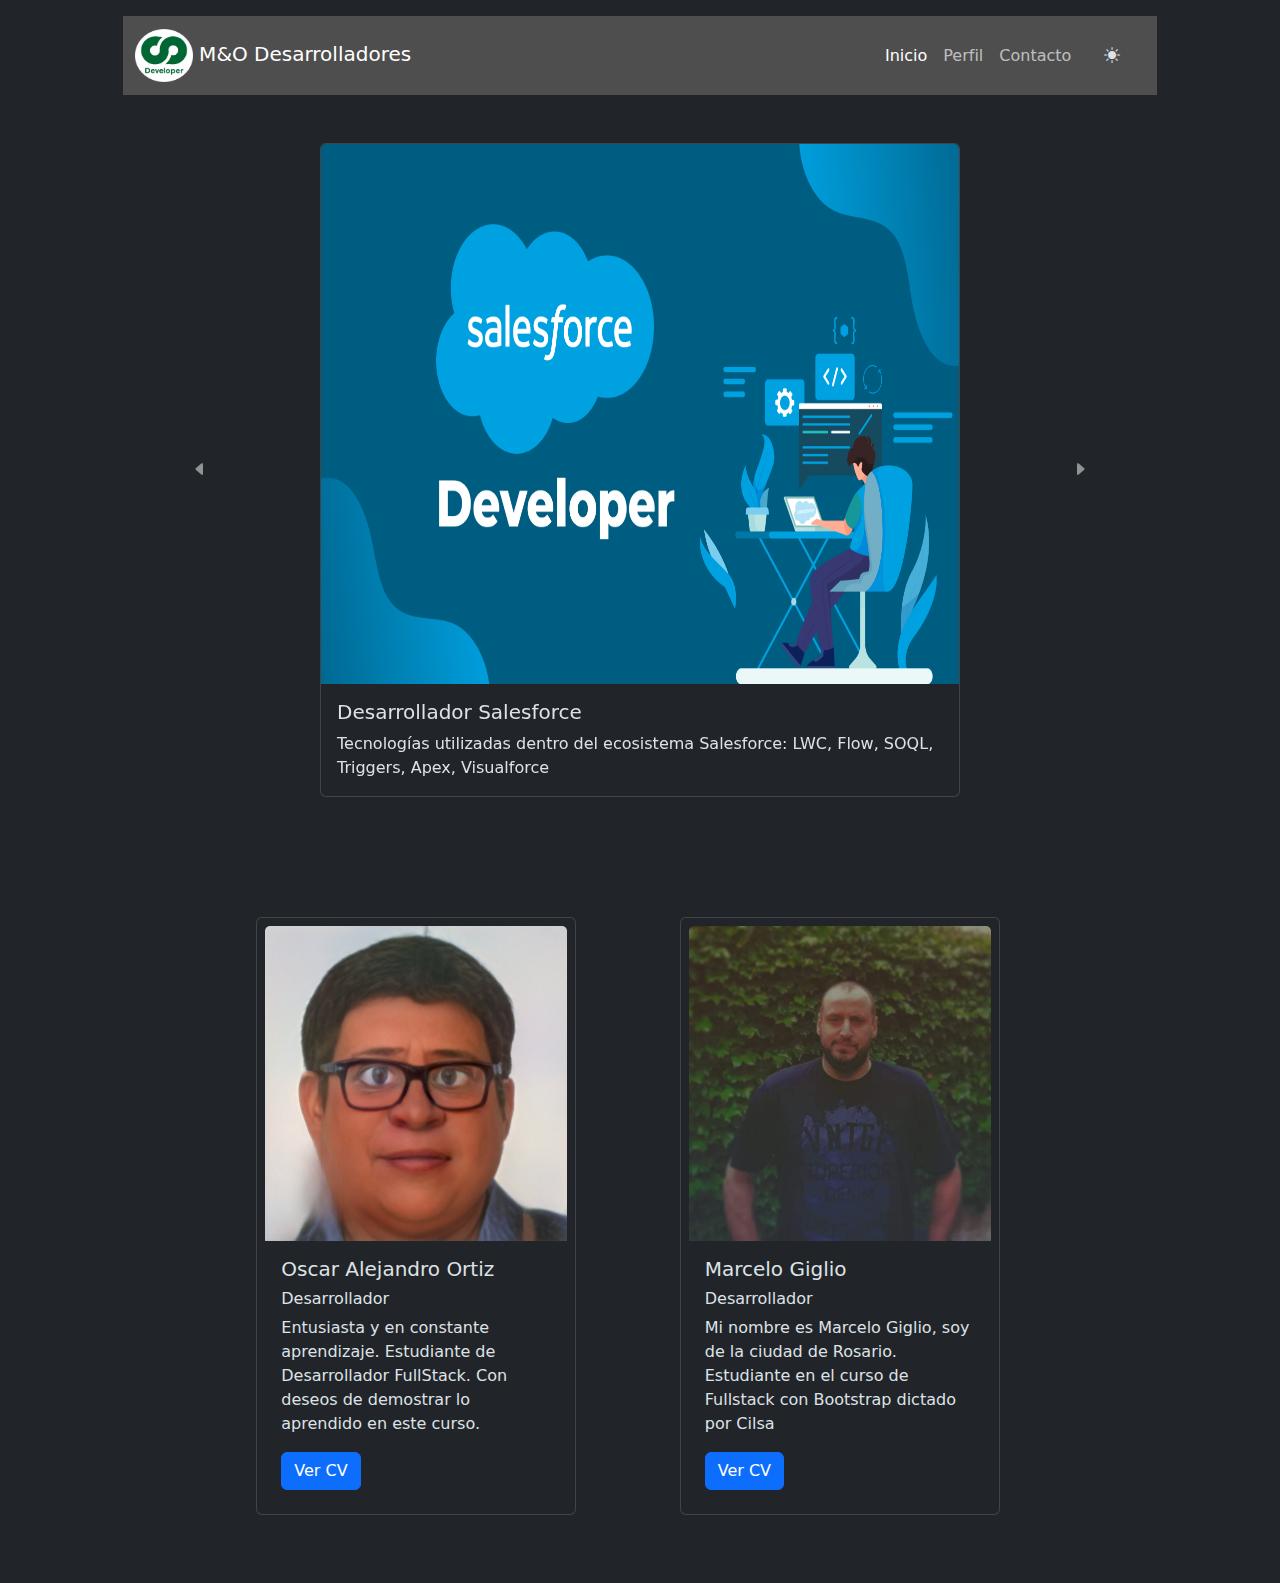
<file: PaginaBootstrap/index.html>
<!DOCTYPE html>
<html lang="es">
<head>
    <meta charset="UTF-8">
    <meta name="viewport" content="width=device-width, initial-scale=1.0">
    <title>Uso Bootstrap</title>
    <link rel="stylesheet" href="./estilos.css">
    <link href="https://cdn.jsdelivr.net/npm/bootstrap@5.3.3/dist/css/bootstrap.min.css" rel="stylesheet" integrity="sha384-QWTKZyjpPEjISv5WaRU9OFeRpok6YctnYmDr5pNlyT2bRjXh0JMhjY6hW+ALEwIH" crossorigin="anonymous">
    <link rel="stylesheet" href="https://cdn.jsdelivr.net/npm/bootstrap-icons@1.11.3/font/bootstrap-icons.min.css">
</head>
<body data-bs-theme="dark">    
    <div class="conteiner col-10 p-3 ">

        <!-- Barra menú -->

        <nav class="navbar  navbar-expand-md sticky-top" id="menu">
            <div class="container-fluid">
              <a class="navbar-brand " href="#">
                <img src="./LogoSinFondo.png" width="8%">
                M&O Desarrolladores
              </a>
              <button class="navbar-toggler ms-auto " type="button" data-bs-toggle="collapse" data-bs-target="#navbarNav" aria-controls="navbarNav" aria-expanded="false" aria-label="Toggle navigation">
                <span class="navbar-toggler-icon "></span>
              </button>
              <div class="collapse navbar-collapse" id="navbarNav">
                <ul class="navbar-nav ">
                  <li class="nav-item">
                    <a class="nav-link active" aria-current="page" href="#">Inicio</a>
                  </li>
                  <li class="nav-item">
                    <a class="nav-link" href="#perfil">Perfil</a>
                  </li>
                  <li class="nav-item">
                    <a type="button"  data-bs-toggle="modal" data-bs-target="#contacto" class="nav-link" >Contacto</a>
                  </li>
                </ul>
                <div class="container-fluid " > 
                    <button class="btn rounded-fill ms-auto" onclick="cambiarTema()" ><i class="bi bi-sun-fill" id="iconoModo"></i></button>
                </div> 
              </div>
            </div>
          </nav>

        <!-- Carrusel -->

        <div id="carrusel" class="carousel slide mt-5" >   
            <div class="carousel-inner " >
              <div class="carousel-item active "  >
                <div class="d-flex justify-content-center">
                    <div class="card h-100 " style="width: 40rem;" >
                        <div class="carousel-image-container">
                            <img src="./desarrolladorSalesforce.png" class="card-img-top w-100 carousel-image" alt="Dibujo de un programador en un escritorio con una computadora y el logo de Salesforce CRM" >
                        </div>
                        <div class="card-body">
                        <h5 class="card-title">Desarrollador Salesforce</h5>
                        <p class="card-text">Tecnologías utilizadas dentro del ecosistema Salesforce: LWC, Flow, SOQL, Triggers, Apex, Visualforce</p>
                        </div>
                    </div>
                </div>
              </div>
              <div class="carousel-item"  >
                <div class="d-flex justify-content-center">
                    <div class="card h-100 " style="width: 40rem;">
                        <div class="carousel-image-container">
                        <img src="./DataScience.png" class="card-img-top w-100 carousel-image" alt="Dibujo de un cientifico de datos frente a una computadora y símbolos que representan a la ciencia de datos" ></div>
                        <div class="card-body">
                        <h5 class="card-title">Ciencia de Datos</h5>
                        <p class="card-text">Tecnologías utilizadas: Python, POO, Librerias: Pandas, Numpy, Matplotlib, ML, SQL, Jupyter notebook</p>
                        </div>
                    </div>
                </div>
              </div>
              <div class="carousel-item"  >
                <div class="d-flex justify-content-center">
                    <div class="card h-100 " style="width: 40rem;">
                        <div class="carousel-image-container">
                        <img src="./full-stack-developer.png" class="card-img-top w-100 carousel-image" alt="Dibujo de un desarrollador frente a la computadora y simbolos que respresentan al desarrollo de software" ></div>
                        <div class="card-body">
                        <h5 class="card-title">Desarrollador Web</h5>
                        <p class="card-text">Tecnologías utilizadas: HTML, CSS, Javascipt, Node, React, Mongo, Bootstrap.</p>
                        </div>
                    </div>
                </div>
              </div>           
            </div>
            <button  class="carousel-control-prev" type="button" data-bs-target="#carrusel" data-bs-slide="prev">
              <span   aria-hidden="true"><i id="prev" class="bi bi-caret-left-fill"></i></span>
            </button>
            <button class="carousel-control-next" type="button" data-bs-target="#carrusel" data-bs-slide="next">
              <span   aria-hidden="true" ><i id="next" class="bi bi-caret-right-fill"></i></span>
            </button>
        </div>

        <!-- Tarjeta Perfil -->

        <div id="perfil" >
          <div class="row col-md-12 justify-content-center d-flex">
            
                  <div class="card p-2  tarjeta" style="width: 20rem;">
                    <img src="./yo2.jpg" class="card-img-top imagenTarjeta" alt="Dibujo de la cara representativa de un desarrollador">
                    <div class="card-body">
                      <h5 class="card-title">Oscar Alejandro Ortiz</h5>
                      <h6>Desarrollador</h6>
                      <p class="card-text">Entusiasta y en constante aprendizaje. Estudiante de Desarrollador FullStack. Con deseos de demostrar lo aprendido en este curso.</p>
                      <button type="button" class="btn btn-primary" data-bs-toggle="modal" data-bs-target="#verCV">
                        Ver CV
                      </button>
                    </div>
                  </div>
                
                  <div class="card p-2 col-6 tarjeta " style="width: 20rem;">
                    <img src="./marcelo.png" class="card-img-top imagenTarjeta" alt="Dibijo de la cara representativa de un desarrollador">
                    <div class="card-body">
                      <h5 class="card-title">Marcelo Giglio</h5>
                      <h6>Desarrollador</h6>
                      <p class="card-text">Mi  nombre es Marcelo Giglio, soy de la ciudad de Rosario. Estudiante en el curso de Fullstack con Bootstrap dictado por Cilsa</p>
                      <button type="button" class="btn btn-primary" data-bs-toggle="modal" data-bs-target="#verCV2">
                        Ver CV
                      </button>
                    </div>
                  </div>
              
              
            
          </div>
        </div>

        <!-- Ver CV -->
        
          <!-- Modal -->
          <div class="modal fade" id="verCV" tabindex="-1" aria-labelledby="exampleModalLabel" aria-hidden="true">
            <div class="modal-dialog modal-dialog-centered modal-fullscreen">
              <div class="modal-content">
                <div class="modal-header">
                  <h5 class="modal-title" id="exampleModalLabel">Mi Curriculum Vitae</h5>
                  <button type="button" class="btn-close" data-bs-dismiss="modal" aria-label="Close"></button>
                </div>
                <div class="modal-body">
                  <embed src="./CVOSCARAORTIZ.pdf" type="application/pdf" width="100%" height="100%">
                </div>
                <div class="modal-footer">
                  <button type="button" class="btn btn-secondary" data-bs-dismiss="modal">Cerrar</button>
                  <button type="button" class="btn btn-primary">Descargar</button>
                </div>
              </div>
            </div>
          </div>
          <div class="modal fade" id="verCV2" tabindex="-1" aria-labelledby="exampleModalLabel" aria-hidden="true">
            <div class="modal-dialog modal-dialog-centered modal-fullscreen">
              <div class="modal-content">
                <div class="modal-header">
                  <h5 class="modal-title" id="exampleModalLabel">Mi Curriculum Vitae</h5>
                  <button type="button" class="btn-close" data-bs-dismiss="modal" aria-label="Close"></button>
                </div>
                <div class="modal-body">
                  <embed src="./CVMarceloGiglio.pdf" type="application/pdf" width="100%" height="100%">
                </div>
                <div class="modal-footer">
                  <button type="button" class="btn btn-secondary" data-bs-dismiss="modal">Cerrar</button>
                  <button type="button" class="btn btn-primary">Descargar</button>
                </div>
              </div>
            </div>
          </div>
        
        <!--  Contacto -->

        <div id="contacto" class="modal fade"  tabindex="-1" aria-labelledby="exampleModalLabel" aria-hidden="true">
            <div class="modal-dialog modal-dialog-centered">
              <div class="modal-content">
                <div class="modal-header">
                  <h5 class="modal-title" id="exampleModalLabel">Mensaje</h5>
                  <button type="button" class="btn-close" data-bs-dismiss="modal" aria-label="Close"></button>   
                </div>
                <div class="modal-body">
                  <form class="contenedorFormulario col-lg-12 col-md-8" id="miFormulario">                  
                    <div class="row"> 
                      <div class="col-lg-12 col-md-12 mt-3">
                          <div id="alertaExito" class="alert alert-success text-center " style="display: none;">
                            Los datos se enviaron correctamente   
                            <i class="bi bi-check-lg"></i>
                          </div>
                        <label for="nombre">Nombre/s</label>
                        <input id="nombre" class="form-control" name="nombre" placeholder="Ingrese el/los Nombre/s" >
                        <div id="errorNombre"></div>
                      </div>
                    </div>
                    <div class="row">
                      <div class="col-lg-12 col-md-12 mt-3">
                        <label for="apellido">Apellido</label>
                        <input id="apellido" class="form-control" name="apellido" placeholder="Ingrese el Apellido">
                        <div id="errorApellido"></div>
                      </div>
                    </div>
                    <div class="row mt-3" >
                        <div class="col ">
                            <label for="email" class="form-label">E-mail</label></br>
                            <input id="email" type="email" class="form-control"  name="email" placeholder="Ingrese el Correo electronico">
                            <div id="errorEmail"></div>
                        </div>
                    </div>
                    <div class="mb-3">
                        <label for="message-text" class="col-form-label" >Mensaje</label>
                        <textarea class="form-control" id="message-text" style="height: 20vh;">Hola, quiero contactarme contigo</textarea>
                    </div>
                    <div class="row">
                      <div class="modal-footer mt-3 ">
                        <button type="button" class="btn btn-secondary" data-bs-dismiss="modal">Cerrar</button>
                        <button type="submit" id="enviar" type="button" class="btn btn-primary btn-lg col-5">Enviar Mensaje</button>
                      </div>
                    </div> 
                  </div>
                </form>          
              </div>
            </div>
        </div>
        <script src="./script.js"></script>
        <script src="https://cdn.jsdelivr.net/npm/bootstrap@5.3.3/dist/js/bootstrap.bundle.min.js" integrity="sha384-YvpcrYf0tY3lHB60NNkmXc5s9fDVZLESaAA55NDzOxhy9GkcIdslK1eN7N6jIeHz" crossorigin="anonymous"></script>
    </div>
</body>
</html>
</file>
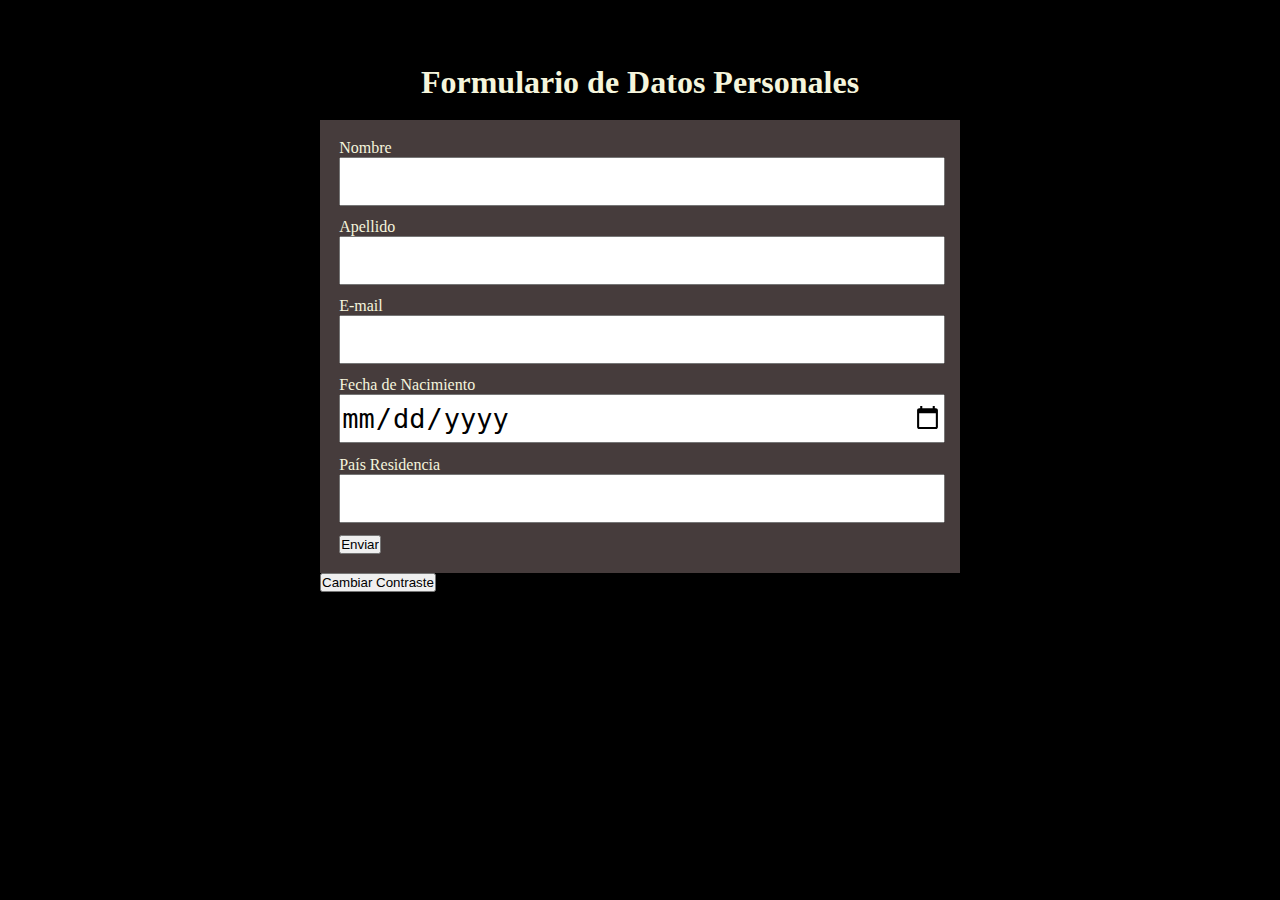
<file: Formulario.html>
<!DOCTYPE html>
<html lang="en">
<head>
    <meta charset="UTF-8">
    <meta name="viewport" content="width=device-width, initial-scale=1.0">
    <title>Trabajo Práctico N° 1</title>
    <link rel="stylesheet" href="/estilos.css">
</head>
<body>
    <section class="contenedor">
    <h1 class="titulo">Formulario de Datos Personales</h1>
        <form class="contenedorFormulario" id="miFormulario">
            <label for="nombre">Nombre</label></br>
            <input id="nombre" class="casillaIngreso" name="nombre"></br>
            <label for="apellido">Apellido</label></br>
            <input id="apellido" class="casillaIngreso" name="apellido"></br>
            <label for="email">E-mail</label></br>
            <input id="email" type="email" class="casillaIngreso"  name="email"></br>
            <label for="nacimiento">Fecha de Nacimiento</label></br>
            <input id="nacimiento" type="date" class="casillaIngreso" name="nacimiento"></br>
            <label for="residencia">País Residencia</label></br>
            <input id="residencia" class="casillaIngreso" name="residencia"></br>
            <div>
                <input id="enviar" class="botEnviar" type="submit" value="Enviar">
            </div>
        </form>
        <button class="contrAlto" id="cambiarColorBtn">Cambiar Contraste</button>
        <script src="script.js"></script>
    </section>
</body>
</html>
</file>
<file: PaginaBootstrap/estilos.css>
* {
  margin: 0;
  padding: 0;
}
body {
    color: rgb(12, 13, 14);
    display: flex;
    justify-content: center;
    align-items: center;
}
.navbar {
  background: #4e4e4e;
}

.carousel-image-container {
    overflow: hidden;
    justify-content: center;
    height: 60vh;
    min-height: 350px;

  }
  
  .carousel-image {
    width: 100%;
    height: 100%;
    object-position: center;
    
  }

.tarjeta {
  margin: 5%;
}
.imagenTarjeta {
  height: 35vh;
}
#perfil {
  margin-top: 120px;
}
</file>
<file: estilos.css>
* {
    margin: 0;
    padding: 0;
}
.titulo {
    text-align: center;
    margin-bottom: 3%;
}

body {
    background-color: black;
    color: beige;
    display: flex;
    justify-content: center;
    align-items: center;
}
.contenedor {
    padding-top: 5%;
    width: 50%;
}
.contenedorFormulario {
    background-color: rgb(70, 60, 60);
    padding: 3%; 
}

.casillaIngreso {
    margin-bottom: 2% ;
    width: 100%;
    height: 5vh;
    font-size: 3vh;
}

.contraste-alto {
    background-color: black;
    color: white;
}


.contraste-bajo {
    background-color: white;
    color: black;
}
</file>
